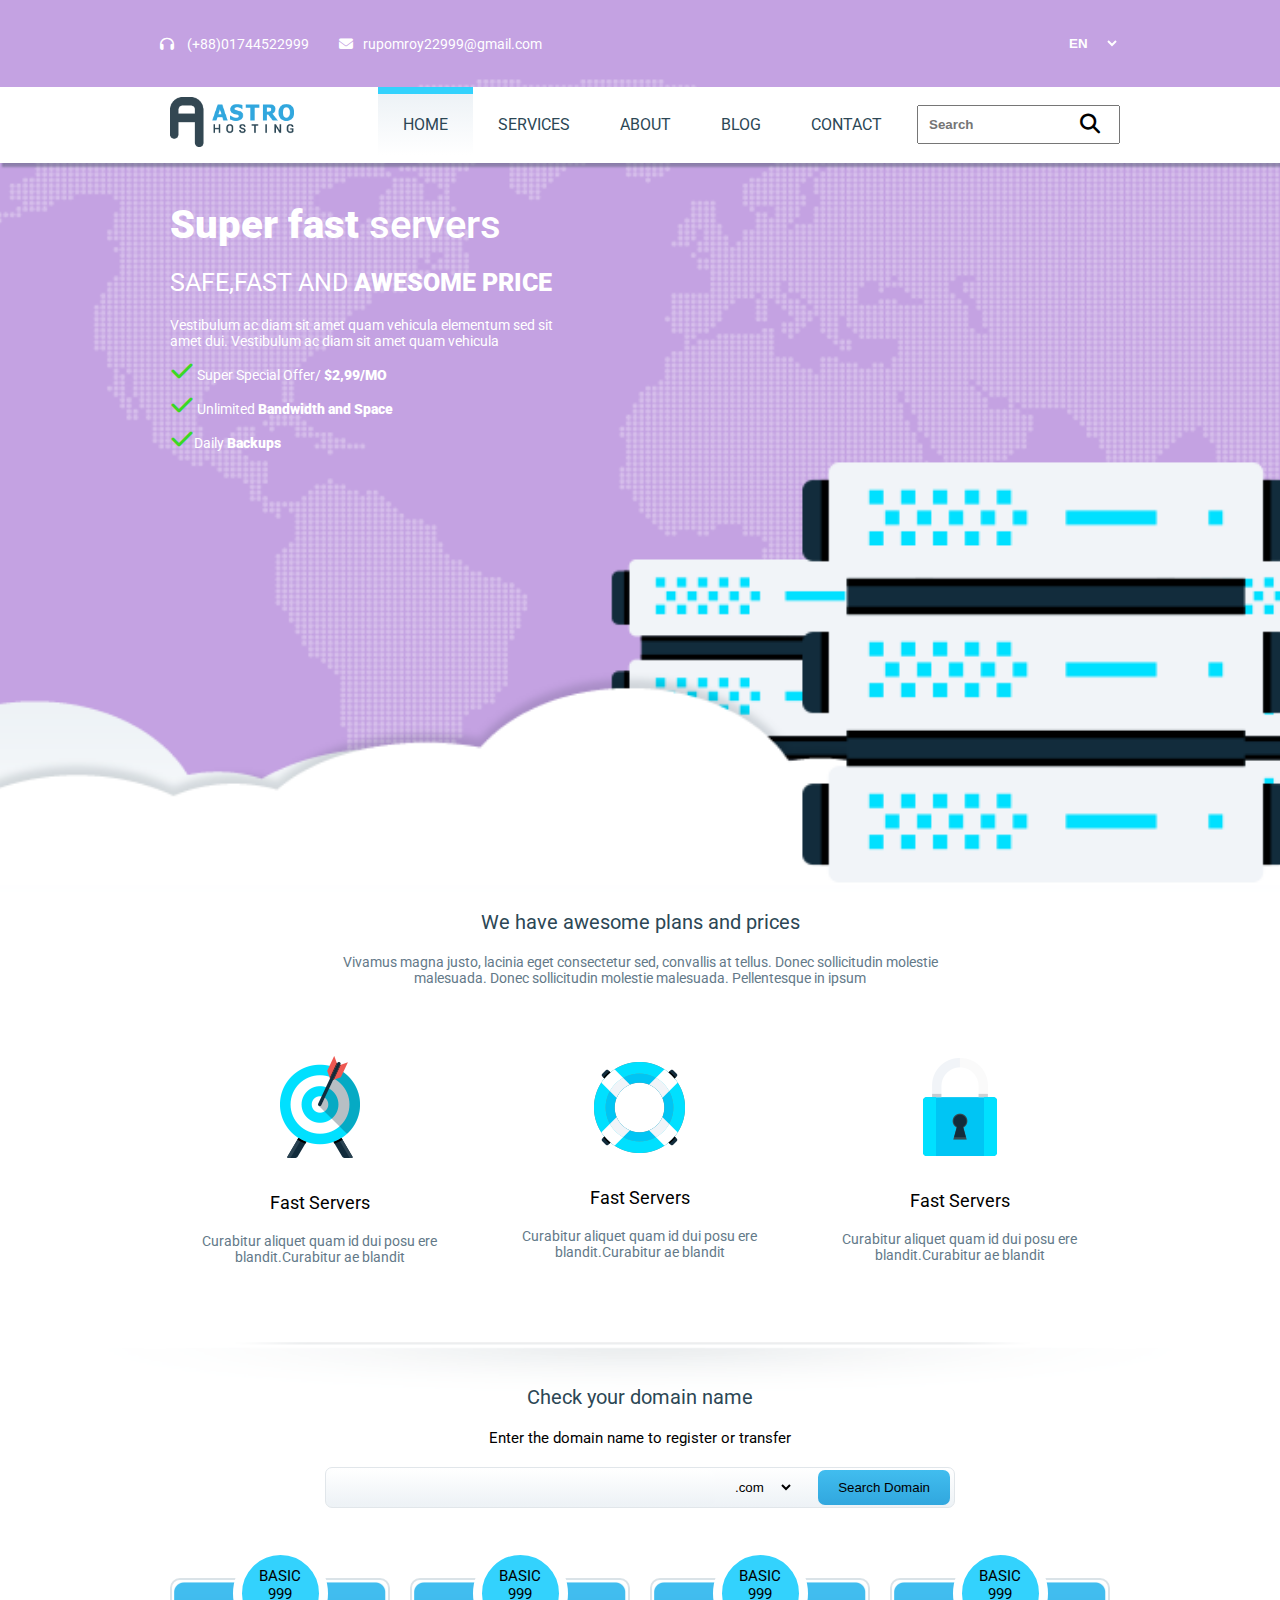
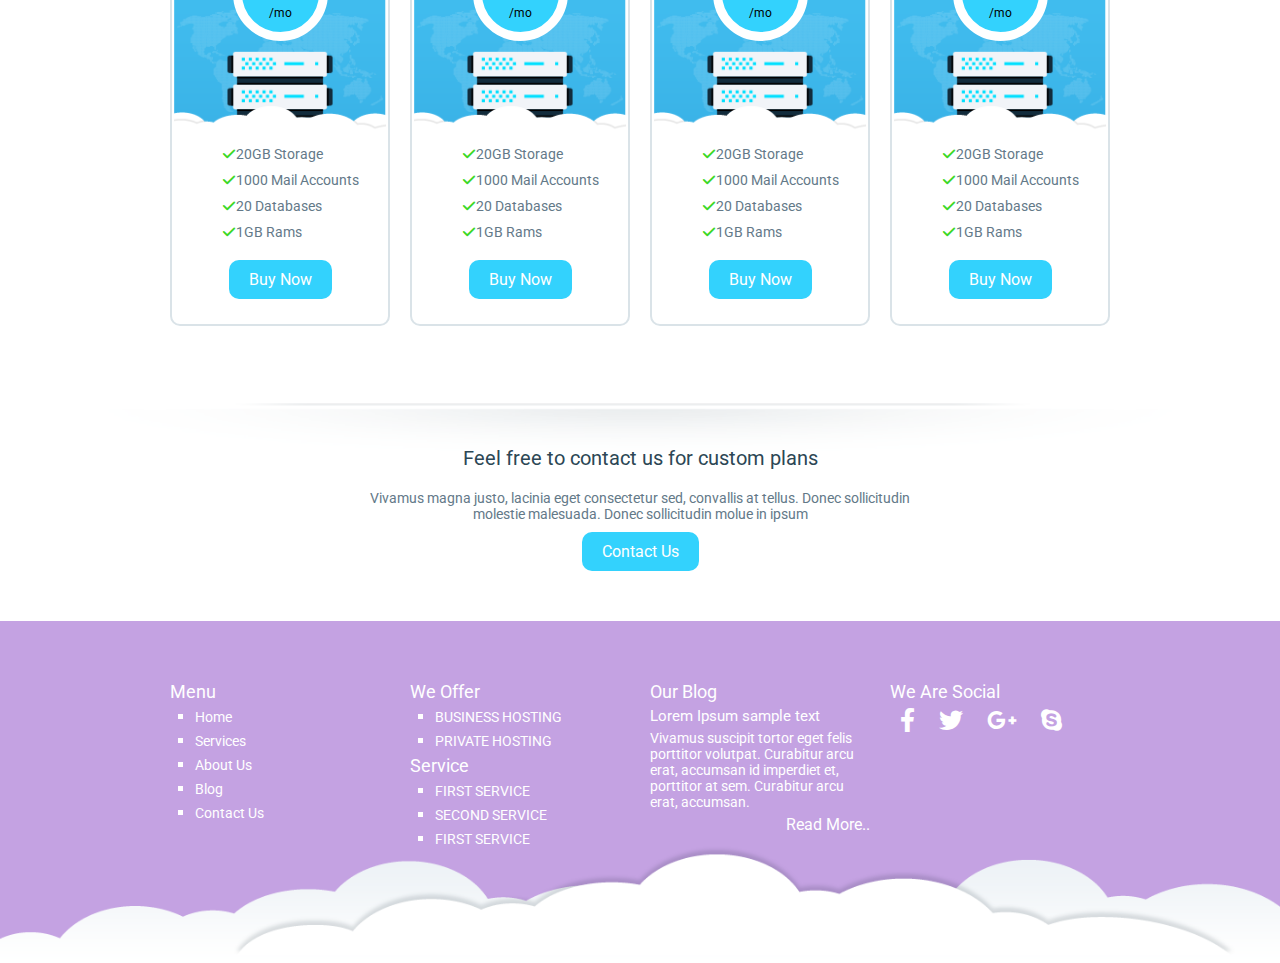
<file: index.html>
<!DOCTYPE html>
<html lang="en">
<head>
    <meta charset="UTF-8">
    <meta http-equiv="X-UA-Compatible" content="IE=edge">
    <meta name="viewport" content="width=device-width, initial-scale=1.0">
    <title>Astor</title>
    <link rel="shortcut icon" href="assets/img/favicon.png" type="image/x-icon">
    <link rel="stylesheet" href="assets/css/fontawesome.min.css">
    <link rel="stylesheet" href="assets/css/common.css">
    <link rel="stylesheet" href="assets/css/style.css">
    <link rel="stylesheet" href="assets/css/responsive.css">
</head>
<body>
    <!-- start header-area -->
    <header class="header-area">
        <div class="header-top">
            <div class="container">
                <div class="row space">
                    <div class="header-contact row">
                       <div class="phone">
                        <a href="tel:+880174452299"><i class="fa-solid fa-headphones"></i> (+88)01744522999</a>
                       </div> 
                       <div class="email">
                        <a href="mailto:rupomroy2299@gmail.com"><i class="fa-solid fa-envelope"></i>rupomroy22999@gmail.com</a>
                       </div>
                    </div>
                    <div class="header-contry-select">
                        <form action="#">
                            <select name="contry" id="contry">
                                <option value="EN">EN</option>
                                <option value="BN">BN</option>
                                <option value="US">US</option>
                            </select>
                        </form>
                    </div>
                </div>
            </div>
        </div>
        <div class="menu-area">
            <div class="container">
                <div class="row space">
                    <div class="logo">
                        <a href="#"><img src="assets/img/logo.png" alt="Logo"></a>
                    </div>
                    <nav class="menu">
                        <ul class="row">
                            <li class="active"><a href="index.html">Home</a></li>
                            <li><a href="services.html">Services</a></li>
                            <li><a href="about.html">About</a></li>
                            <li><a href="#">Blog</a></li>
                            <li><a href="contact.html">contact</a></li>
                        </ul>
                    </nav>
                    <div class="header-search">
                        <form action="#">
                            <input type="text" id="search" placeholder="Search " required>
                        </form>
                        <label for="search"><i class="fa-solid fa-magnifying-glass"></i></label>
                        
                    </div>
                </div>
                <div class="header-body">
                    <div class="row">
                        <div class="col-12">
                            <div class="header-heading">
                                <h1><span>Super fast</span>  servers</h1>
                                <h3>SAFE,FAST AND <span>AWESOME PRICE</span> </h3>
                                <p>Vestibulum ac diam sit amet quam vehicula elementum sed sit 
                                    amet dui. Vestibulum ac diam sit amet quam vehicula</p>

                                <div class="header-offer">
                                    <p><i class="fa-solid fa-check"></i> Super Special Offer/ <span>$2,99/MO</span> </p>
                                    <p><i class="fa-solid fa-check"></i> Unlimited <span>Bandwidth and Space</span> </p>
                                    <p><i class="fa-solid fa-check"></i>Daily <span>Backups</span> </p>
                                </div>
                            </div>
                        </div>
                    </div>
                </div>
            </div>
        </div>
    </header>
    <!-- end header-area -->
    <!-- start price-area -->
    <section class="price-area">
        <div class="container">
            <div class="row">
                <div class="col-12">
                    <div class="price-heading">
                       <h4>We have awesome plans and prices</h4>
                       <p>Vivamus magna justo, lacinia eget consectetur sed, convallis at tellus. Donec sollicitudin molestie malesuada. 
                        Donec sollicitudin molestie malesuada. Pellentesque in ipsum</p> 
                    </div>
                </div>
            </div>
            <div class="price-boxs-area">
                <div class="row ">
                    <div class="col-4">
                        <div class="price-box">
                            <img src="assets/img/price/1.png" alt="Price-box">
                            <h5>Fast Servers</h5>
                            <p>Curabitur aliquet quam id dui posu
                                ere blandit.Curabitur ae blandit</p>
                        </div>
                    </div>
                    <div class="col-4">
                        <div class="price-box">
                            <img src="assets/img/price/2.png" alt="Price-box">
                            <h5>Fast Servers</h5>
                            <p>Curabitur aliquet quam id dui posu
                                ere blandit.Curabitur ae blandit</p>
                        </div>
                    </div>
                    <div class="col-4">
                        <div class="price-box">
                            <img src="assets/img/price/3.png" alt="Price-box">
                            <h5>Fast Servers</h5>
                            <p>Curabitur aliquet quam id dui posu
                                ere blandit.Curabitur ae blandit</p>
                        </div>
                    </div>
                </div>
            </div>
        </div>
    </section>
    <section class="domain-area">
        <div class="container">
            <div class="col-12">
                <div class="domain-box">
                    <h4>Check your domain name</h4>
                    <h6>Enter the domain name to register or transfer</h6>
                    <div class="domain-input">
                        <form action="#" class="row space">
                            <input type="text" id="input-data" required>
                            <select name="domain" id="domain-company">
                                <option value=".com">.com</option>
                                <option value=".bd">.bd</option>
                                <option value=".net">.net</option>
                                <option value=".org">.org</option>
                                <option value=".gov">.gov</option>
                                <option value=".shop">.shop</option>
                            </select>
                            <button type="submit" class="search-domain-btn">Search Domain</button>
                        </form>
                    </div>
                </div>
            </div>
        </div>
    </section>
    <section class="domain-details-area">
        <div class="container">
            <div class="row">
                <div class="col-3">
                    <div class="details-box">
                        <img src="assets/img/details.png" alt="details img">
                        <p><i class="fa-solid fa-check"></i>20GB Storage </p>
                        <p><i class="fa-solid fa-check"></i>1000 Mail Accounts </p>
                        <p><i class="fa-solid fa-check"></i>20 Databases </p>
                        <p><i class="fa-solid fa-check"></i>1GB Rams </p>
                        <div class="details-box-btn">
                            <a href="#">Buy Now</a>
                        </div>

                        <div class="details-text">
                            <h6>BASIC 999 <span>/mo</span></h6>
                           </div>
                    </div>
                </div>
                <div class="col-3">
                    <div class="details-box">
                        <img src="assets/img/details.png" alt="details img">
                        <p><i class="fa-solid fa-check"></i>20GB Storage </p>
                        <p><i class="fa-solid fa-check"></i>1000 Mail Accounts </p>
                        <p><i class="fa-solid fa-check"></i>20 Databases </p>
                        <p><i class="fa-solid fa-check"></i>1GB Rams </p>
                        <div class="details-box-btn">
                            <a href="#">Buy Now</a>
                        </div>

                        <div class="details-text">
                            <h6>BASIC 999 <span>/mo</span></h6>
                           </div>
                    </div>
                </div>
                <div class="col-3">
                    <div class="details-box">
                        <img src="assets/img/details.png" alt="details img">
                        <p><i class="fa-solid fa-check"></i>20GB Storage </p>
                        <p><i class="fa-solid fa-check"></i>1000 Mail Accounts </p>
                        <p><i class="fa-solid fa-check"></i>20 Databases </p>
                        <p><i class="fa-solid fa-check"></i>1GB Rams </p>
                        <div class="details-box-btn">
                            <a href="#">Buy Now</a>
                        </div>

                        <div class="details-text">
                            <h6>BASIC 999 <span>/mo</span></h6>
                           </div>
                    </div>
                </div>
                <div class="col-3">
                    <div class="details-box">
                        <img src="assets/img/details.png" alt="details img">
                        <p><i class="fa-solid fa-check"></i>20GB Storage </p>
                        <p><i class="fa-solid fa-check"></i>1000 Mail Accounts </p>
                        <p><i class="fa-solid fa-check"></i>20 Databases </p>
                        <p><i class="fa-solid fa-check"></i>1GB Rams </p>
                        <div class="details-box-btn">
                            <a href="#">Buy Now</a>
                        </div>

                        <div class="details-text">
                            <h6>BASIC 999 <span>/mo</span></h6>
                           </div>
                    </div>
                </div>
            </div>
        </div>
    </section>
    <section class="contact-area">
        <div class="container">
            <div class="row">
                <div class="col-12">
                    <div class="contact-header">
                        <h4>Feel free to contact us for custom plans</h4>
                        <p>Vivamus magna justo, lacinia eget consectetur sed, convallis at tellus. Donec sollicitudin molestie malesuada. 
                            Donec sollicitudin molue in ipsum</p>
                            <div class="contact-btn">
                                <a href="contact.html ">Contact Us</a>
                            </div>
                    </div>
                </div>
            </div>
        </div>
    </section>
    <footer class="footer-area">
        <div class="container">
            <div class="footer-row">
                <div class="col-3">
                    <div class="footer-menu">
                        <h5>Menu</h5>
                        <ul>
                            <li><a href="#">Home</a></li>
                            <li><a href="#">Services</a></li>
                            <li><a href="#">About Us</a></li>
                            <li><a href="#">Blog</a></li>
                            <li><a href="#">Contact Us</a></li>
                        </ul>
                    </div>
                </div>
                <div class="col-3">
                    <div class="footer-menu">
                        <h5>We Offer</h5>
                        <ul>
                            <li><a href="#">BUSINESS HOSTING</a></li>
                            <li><a href="#">PRIVATE HOSTING</a></li>
                        </ul>
                        <h5>Service</h5>
                        <ul>
                            <li><a href="#">FIRST SERVICE</a></li>
                            <li><a href="#">SECOND SERVICE</a></li>
                            <li><a href="#">FIRST SERVICE</a></li>

                        </ul>
                    </div>
                </div>
                <div class="col-3">
                    <div class="footer-menu">
                        <h5>Our Blog</h5>
                        <h6>Lorem Ipsum sample text</h6>
                        <p>Vivamus suscipit tortor eget felis porttitor 
                            volutpat. Curabitur arcu erat, accumsan id 
                            imperdiet et, porttitor at sem. Curabitur arcu 
                            erat, accumsan.</p>
                            <a href="#">Read More..</a>
                    </div>
                </div>
                <div class="col-3">
                    <div class="footer-menu">
                        <h5>We Are Social</h5>
                        <div class="footer-icon">
                            <a href="#"><i class="fa-brands fa-facebook-f"></i></a>
                            <a href="#"><i class="fa-brands fa-twitter"></i></a>
                            <a href="#"><i class="fa-brands fa-google-plus-g"></i></a>
                            <a href="#"><i class="fa-brands fa-skype"></i></a>
                        </div>    
                        
                    </div>
                </div>
            </div>
        </div>
    </footer>
</body>
</html>
</file>
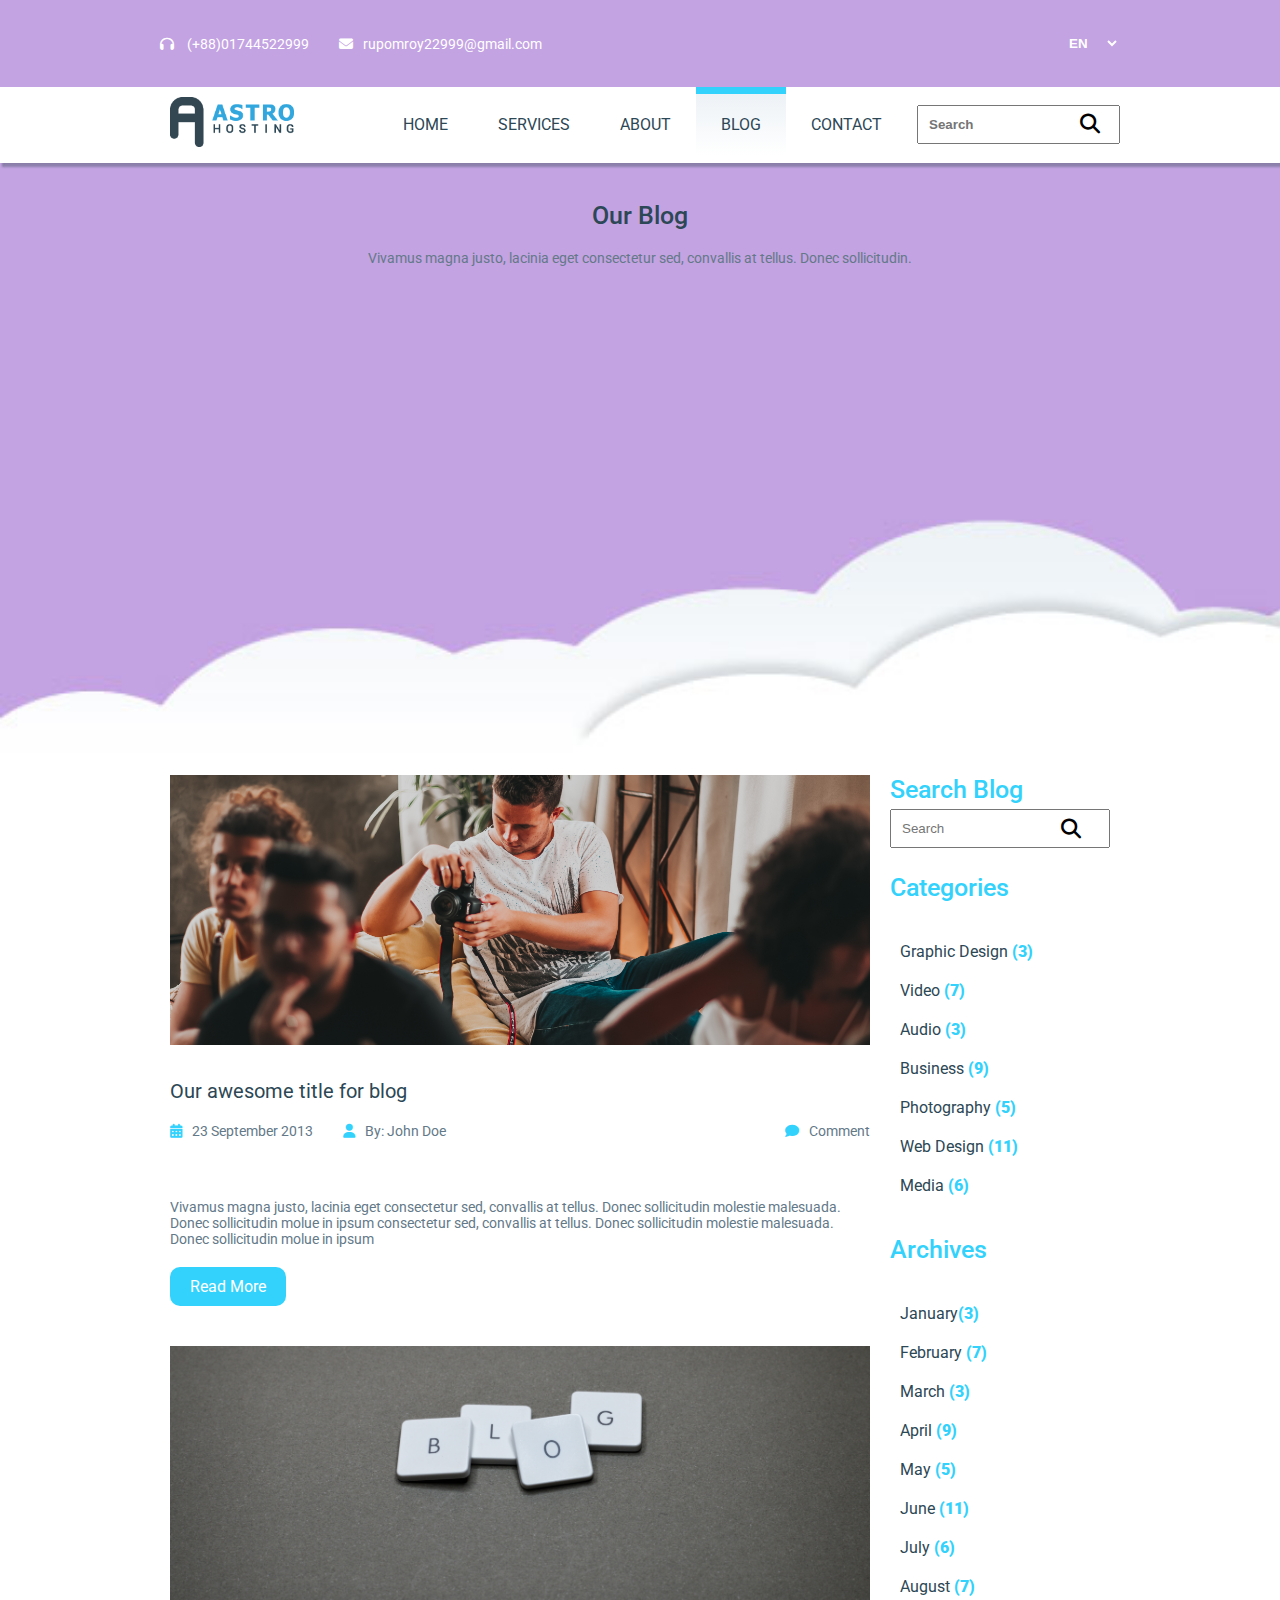
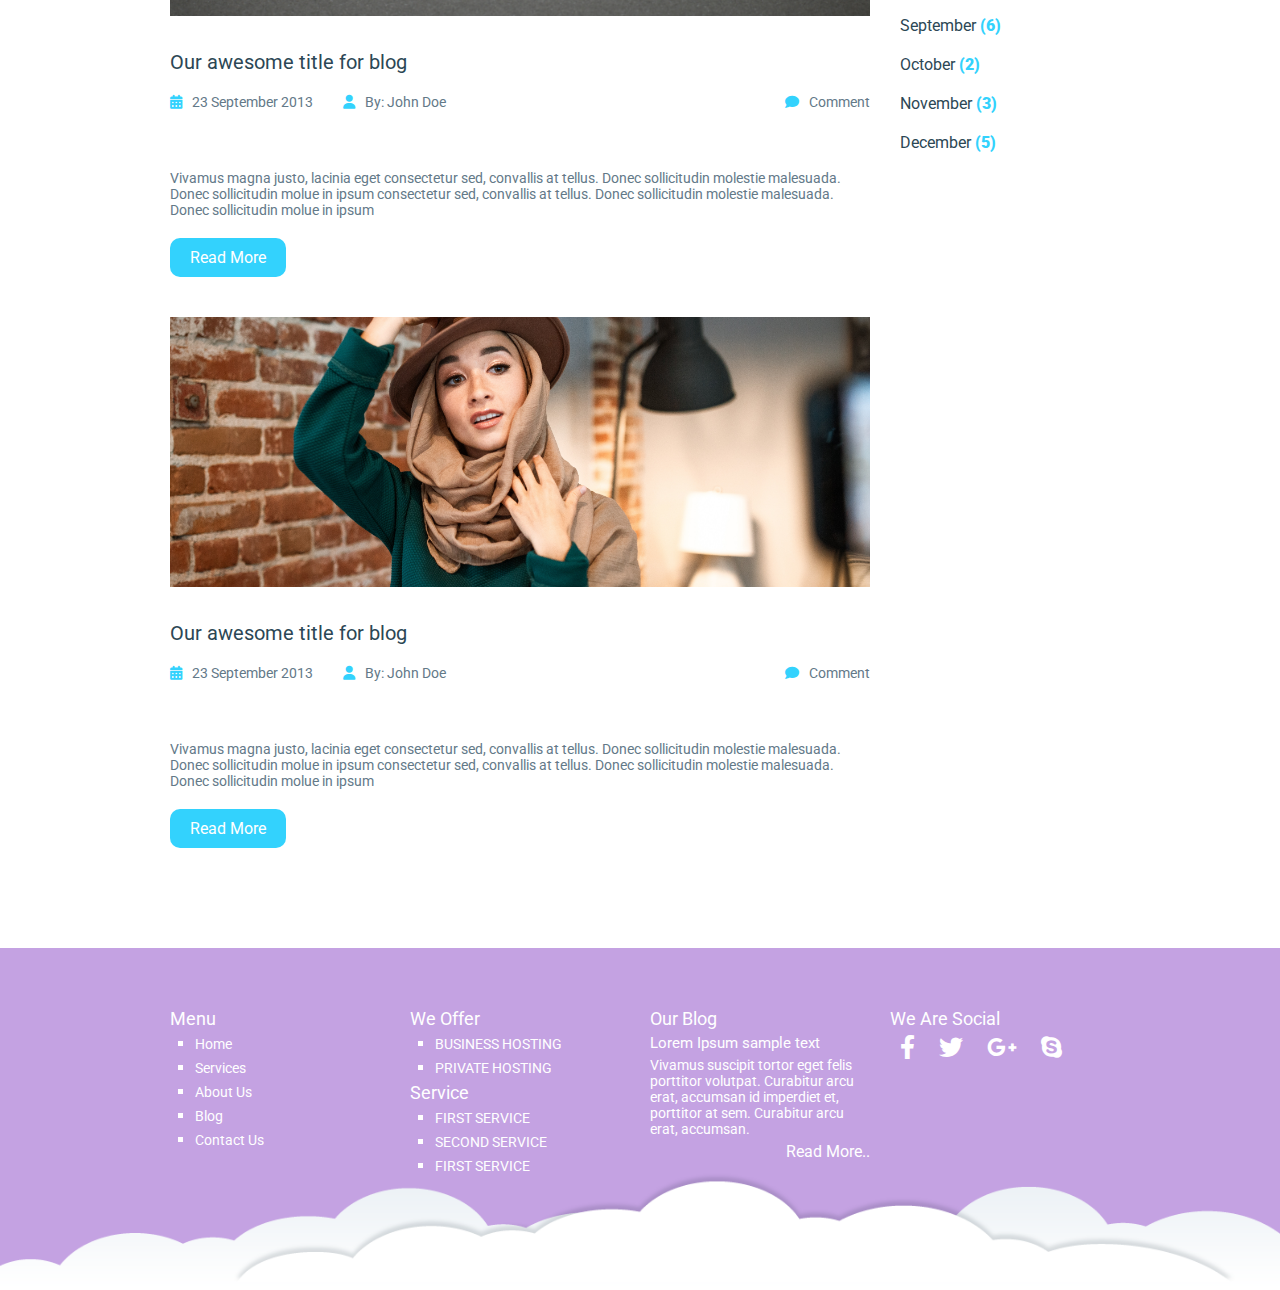
<file: blog.html>
<!DOCTYPE html>
<html lang="en">
<head>
    <meta charset="UTF-8">
    <meta http-equiv="X-UA-Compatible" content="IE=edge">
    <meta name="viewport" content="width=device-width, initial-scale=1.0">
    <title>Astor</title>
    <link rel="shortcut icon" href="assets/img/favicon.png" type="image/x-icon">
    <link rel="stylesheet" href="assets/css/fontawesome.min.css">
    <link rel="stylesheet" href="assets/css/common.css">
    <link rel="stylesheet" href="assets/css/style.css">
    <link rel="stylesheet" href="assets/css/about.css">
    <link rel="stylesheet" href="assets/css/blog.css">
    <link rel="stylesheet" href="assets/css/responsive.css">
</head>
<body>
    <!-- start header-area -->
    <header class="header-area">
        <div class="header-top">
            <div class="container">
                <div class="row space">
                    <div class="header-contact row">
                       <div class="phone">
                        <a href="tel:+880174452299"><i class="fa-solid fa-headphones"></i> (+88)01744522999</a>
                       </div> 
                       <div class="email">
                        <a href="mailto:rupomroy2299@gmail.com"><i class="fa-solid fa-envelope"></i>rupomroy22999@gmail.com</a>
                       </div>
                    </div>
                    <div class="header-contry-select">
                        <form action="#">
                            <select name="contry" id="contry">
                                <option value="EN">EN</option>
                                <option value="BN">BN</option>
                                <option value="US">US</option>
                            </select>
                        </form>
                    </div>
                </div>
            </div>
        </div>
        <div class="menu-area">
            <div class="container">
                <div class="row space">
                    <div class="logo">
                        <a href="#"><img src="assets/img/logo.png" alt="Logo"></a>
                    </div>
                    <nav class="menu">
                        <ul class="row">
                            <li ><a href="index.html">Home</a></li>
                            <li><a href="services.html">Services</a></li>
                            <li><a href="about.html">About</a></li>
                            <li class="active"><a href="blog.html">Blog</a></li>
                            <li><a href="contact.html">contact</a></li>
                        </ul>
                    </nav>
                    <div class="header-search">
                        <form action="#">
                            <input type="text" id="search" placeholder="Search " required>
                        </form>
                        <label for="search"><i class="fa-solid fa-magnifying-glass"></i></label>
                        
                    </div>
                </div>
                <div class="header-body">
                    <div class="row">
                        <div class="col-12">
                            <div class="header-heading">
                                <h1>Our Blog</h1>
                                <p>Vivamus magna justo, lacinia eget consectetur sed, convallis at tellus. Donec sollicitudin.</p>
                            </div>
                        </div>
                    </div>
                </div>
            </div>
        </div>
    </header>
    <!-- end header-area -->
    <!-- start price-area -->
    <div class="bolg-area">
        <div class="container">
            <div class="row">
                <div class="col-9">

                    <div class="blog-title-box">
                        <div class="title-img">
                            <img src="assets/img/blog/1.jpg" alt="blog">
                        </div>
                        <div class="blog-text-title ">
                            <h4>Our awesome title for blog</h4>
                            <div class="row space mb-3">
                                <div class="left-side">
                                    <div class="bloger-deatils row ">
                                        <div class="date">
                                           <p> <span><i class="fa-solid fa-calendar-days"></i></span>23 September 2013</p>
                                        </div>
                                        <div class="person">
                                           <p><span><i class="fa-solid fa-user"></i></span>By: John Doe</p> 
                                        </div>
                                    </div>
                                </div>
                                <div class="right-side">
                                    <p><span><i class="fa-solid fa-comment"></i></span>Comment</p>
                                </div>
                            </div>
                            <p>Vivamus magna justo, lacinia eget consectetur sed, convallis at tellus. Donec sollicitudin molestie malesuada. 
                                Donec sollicitudin molue in ipsum consectetur sed, convallis at tellus. Donec sollicitudin molestie malesuada. 
                                Donec sollicitudin molue in ipsum</p>
                            <div class="btn"><a href="#">Read More</a></div>
                        </div>
                    </div>
                    <div class="blog-title-box">
                        <div class="title-img">
                            <img src="assets/img/blog/2.jpg" alt="blog">
                        </div>
                        <div class="blog-text-title ">
                            <h4>Our awesome title for blog</h4>
                            <div class="row space mb-3">
                                <div class="left-side">
                                    <div class="bloger-deatils row ">
                                        <div class="date">
                                           <p> <span><i class="fa-solid fa-calendar-days"></i></span>23 September 2013</p>
                                        </div>
                                        <div class="person">
                                           <p><span><i class="fa-solid fa-user"></i></span>By: John Doe</p> 
                                        </div>
                                    </div>
                                </div>
                                <div class="right-side">
                                    <p><span><i class="fa-solid fa-comment"></i></span>Comment</p>
                                </div>
                            </div>
                            <p>Vivamus magna justo, lacinia eget consectetur sed, convallis at tellus. Donec sollicitudin molestie malesuada. 
                                Donec sollicitudin molue in ipsum consectetur sed, convallis at tellus. Donec sollicitudin molestie malesuada. 
                                Donec sollicitudin molue in ipsum</p>
                            <div class="btn"><a href="#">Read More</a></div>
                        </div>
                    </div>
                    <div class="blog-title-box">
                        <div class="title-img">
                            <img src="assets/img/blog/3.jpg" alt="blog">
                        </div>
                        <div class="blog-text-title ">
                            <h4>Our awesome title for blog</h4>
                            <div class="row space mb-3">
                                <div class="left-side">
                                    <div class="bloger-deatils row ">
                                        <div class="date">
                                           <p> <span><i class="fa-solid fa-calendar-days"></i></span>23 September 2013</p>
                                        </div>
                                        <div class="person">
                                           <p><span><i class="fa-solid fa-user"></i></span>By: John Doe</p> 
                                        </div>
                                    </div>
                                </div>
                                <div class="right-side">
                                    <p><span><i class="fa-solid fa-comment"></i></span>Comment</p>
                                </div>
                            </div>
                            <p>Vivamus magna justo, lacinia eget consectetur sed, convallis at tellus. Donec sollicitudin molestie malesuada. 
                                Donec sollicitudin molue in ipsum consectetur sed, convallis at tellus. Donec sollicitudin molestie malesuada. 
                                Donec sollicitudin molue in ipsum</p>
                            <div class="btn"><a href="#">Read More</a></div>
                        </div>
                    </div>
                </div>
                <div class="col-3">
                    <div class="search-header">
                        <h2>Search Blog</h2>
                        <form action="#">
                            <div class="search-box">
                            
                                 <input type="text" id="search1" placeholder="Search " required>
                             
                             <label for="search1"><i class="fa-solid fa-magnifying-glass"></i></label>
                            </div>
                           
                        </form>
                    </div>
                    <div class="categories-area">
                        
                        <h2>Categories</h2>
                        <ul>
                            <li><a href="#">Graphic Design <span>(3)</span></a></li>
                            <li><a href="#">Video <span>(7)</span></a></li>
                            <li><a href="#">Audio <span>(3)</span></a></li>
                            <li><a href="#">Business <span>(9)</span></a></li>
                            <li><a href="#">Photography <span>(5)</span></a></li>
                            <li><a href="#">Web Design <span>(11)</span></a></li>
                            <li><a href="#">Media <span>(6)</span></a></li>
                        </ul>
                    </div>
                    <div class="archives-area">
                        <h2>Archives</h2>
                        <ul>
                            <li><a href="#">January<span>(3)</span></a></li>
                            <li><a href="#">February <span>(7)</span></a></li>
                            <li><a href="#">March <span>(3)</span></a></li>
                            <li><a href="#">April <span>(9)</span></a></li>
                            <li><a href="#">May  <span>(5)</span></a></li>
                            <li><a href="#">June <span>(11)</span></a></li>
                            <li><a href="#">July <span>(6)</span></a></li>
                            <li><a href="#">August  <span>(7)</span></a></li>
                            <li><a href="#">September  <span>(6)</span></a></li>
                            <li><a href="#">October  <span>(2)</span></a></li>
                            <li><a href="#">November  <span>(3)</span></a></li>
                            <li><a href="#">December  <span>(5)</span></a></li>
                        </ul>
                    </div>
                </div>
            </div>
        </div>
    </div>
    <footer class="footer-area">
        <div class="container">
            <div class="footer-row">
                <div class="col-3">
                    <div class="footer-menu">
                        <h5>Menu</h5>
                        <ul>
                            <li><a href="#">Home</a></li>
                            <li><a href="#">Services</a></li>
                            <li><a href="#">About Us</a></li>
                            <li><a href="#">Blog</a></li>
                            <li><a href="#">Contact Us</a></li>
                        </ul>
                    </div>
                </div>
                <div class="col-3">
                    <div class="footer-menu">
                        <h5>We Offer</h5>
                        <ul>
                            <li><a href="#">BUSINESS HOSTING</a></li>
                            <li><a href="#">PRIVATE HOSTING</a></li>
                        </ul>
                        <h5>Service</h5>
                        <ul>
                            <li><a href="#">FIRST SERVICE</a></li>
                            <li><a href="#">SECOND SERVICE</a></li>
                            <li><a href="#">FIRST SERVICE</a></li>

                        </ul>
                    </div>
                </div>
                <div class="col-3">
                    <div class="footer-menu">
                        <h5>Our Blog</h5>
                        <h6>Lorem Ipsum sample text</h6>
                        <p>Vivamus suscipit tortor eget felis porttitor 
                            volutpat. Curabitur arcu erat, accumsan id 
                            imperdiet et, porttitor at sem. Curabitur arcu 
                            erat, accumsan.</p>
                            <a href="#">Read More..</a>
                    </div>
                </div>
                <div class="col-3">
                    <div class="footer-menu">
                        <h5>We Are Social</h5>
                        <div class="footer-icon">
                            <a href="#"><i class="fa-brands fa-facebook-f"></i></a>
                            <a href="#"><i class="fa-brands fa-twitter"></i></a>
                            <a href="#"><i class="fa-brands fa-google-plus-g"></i></a>
                            <a href="#"><i class="fa-brands fa-skype"></i></a>
                        </div>    
                        
                    </div>
                </div>
            </div>
        </div>
    </footer>
</body>
</html>
</file>
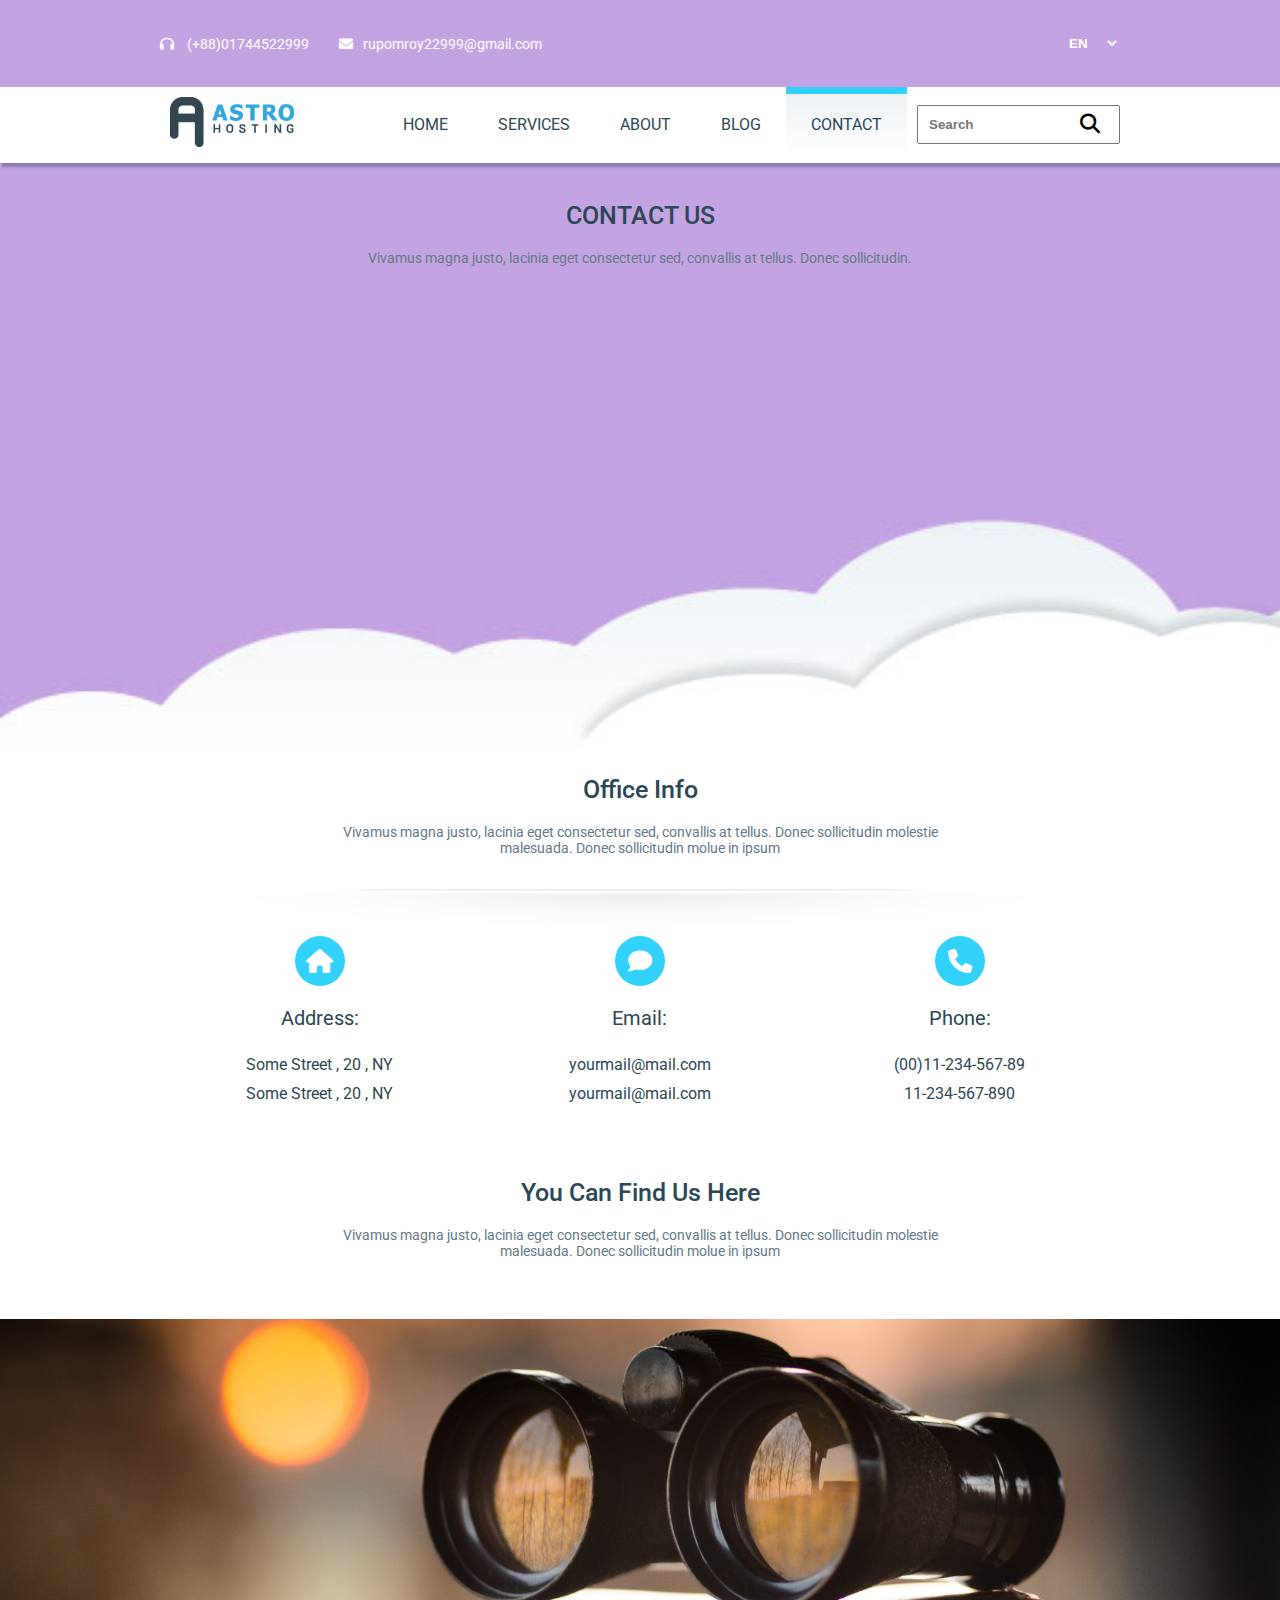
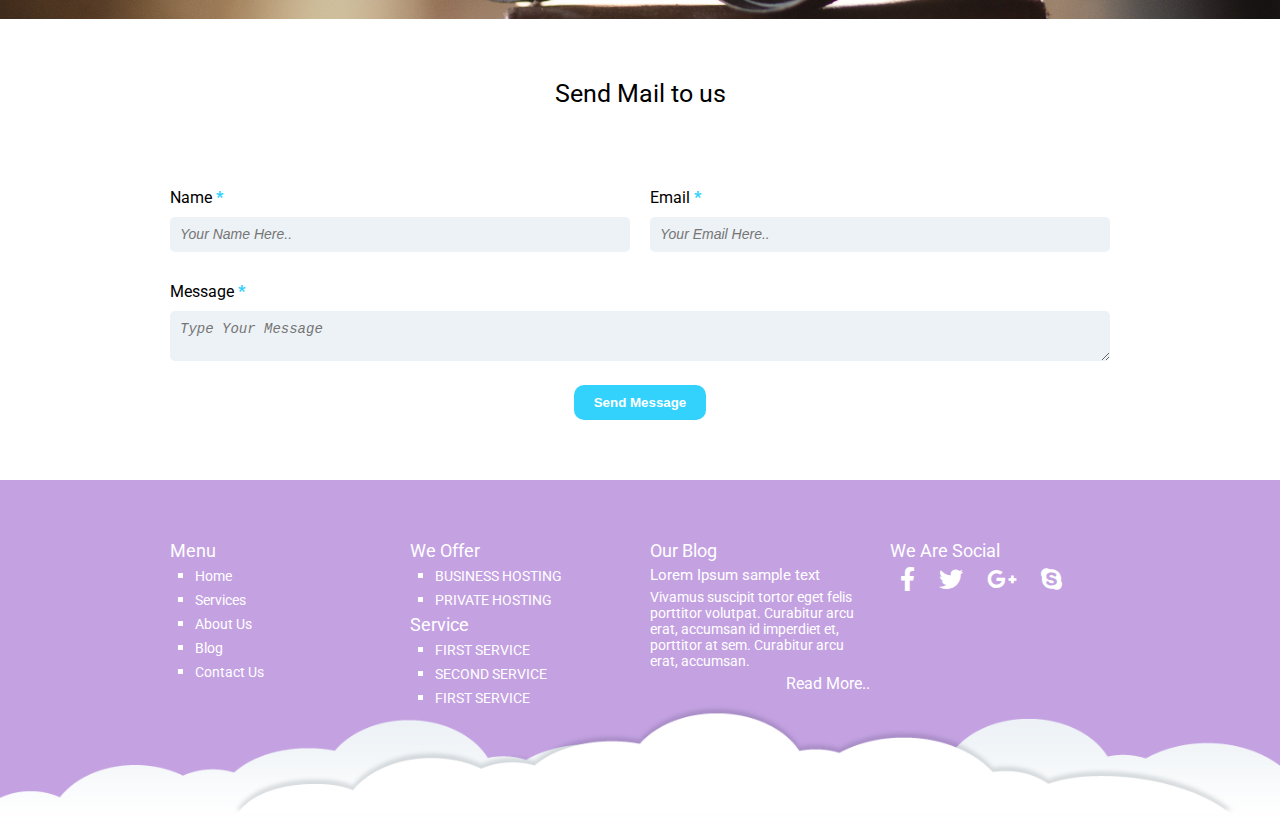
<file: contact.html>
<!DOCTYPE html>
<html lang="en">
<head>
    <meta charset="UTF-8">
    <meta http-equiv="X-UA-Compatible" content="IE=edge">
    <meta name="viewport" content="width=device-width, initial-scale=1.0">
    <title>Astor</title>
    <link rel="shortcut icon" href="assets/img/favicon.png" type="image/x-icon">
    <link rel="stylesheet" href="assets/css/fontawesome.min.css">
    <link rel="stylesheet" href="assets/css/common.css">
    <link rel="stylesheet" href="assets/css/style.css">
    <link rel="stylesheet" href="assets/css/about.css">
    <link rel="stylesheet" href="assets/css/contact.css">
    <link rel="stylesheet" href="assets/css/responsive.css">
</head>
<body>
    <!-- start header-area -->
    <header class="header-area">
        <div class="header-top">
            <div class="container">
                <div class="row space">
                    <div class="header-contact row">
                       <div class="phone">
                        <a href="tel:+880174452299"><i class="fa-solid fa-headphones"></i> (+88)01744522999</a>
                       </div> 
                       <div class="email">
                        <a href="mailto:rupomroy2299@gmail.com"><i class="fa-solid fa-envelope"></i>rupomroy22999@gmail.com</a>
                       </div>
                    </div>
                    <div class="header-contry-select">
                        <form action="#">
                            <select name="contry" id="contry">
                                <option value="EN">EN</option>
                                <option value="BN">BN</option>
                                <option value="US">US</option>
                            </select>
                        </form>
                    </div>
                </div>
            </div>
        </div>
        <div class="menu-area">
            <div class="container">
                <div class="row space">
                    <div class="logo">
                        <a href="#"><img src="assets/img/logo.png" alt="Logo"></a>
                    </div>
                    <nav class="menu">
                        <ul class="row">
                            <li ><a href="index.html">Home</a></li>
                            <li><a href="services.html">Services</a></li>
                            <li><a href="about.html">About</a></li>
                            <li><a href="blog.html">Blog</a></li>
                            <li class="active"><a href="contact.html">contact</a></li>
                        </ul>
                    </nav>
                    <div class="header-search">
                        <form action="#">
                            <input type="text" id="search" placeholder="Search " required>
                        </form>
                        <label for="search"><i class="fa-solid fa-magnifying-glass"></i></label>
                        
                    </div>
                </div>
                <div class="header-body">
                    <div class="row">
                        <div class="col-12">
                            <div class="header-heading">
                                <h1>CONTACT US</h1>
                                <p>Vivamus magna justo, lacinia eget consectetur sed, convallis at tellus. Donec sollicitudin.</p>
                            </div>
                        </div>
                    </div>
                </div>
            </div>
        </div>
    </header>
    <!-- end header-area -->
    <!-- start price-area -->
    <section class="office-info-area">
        <div class="container">
            <div class="row">
                <div class="col-12">
                    <div class="office-info-header">
                        <h2>Office Info</h2>
                        <p>Vivamus magna justo, lacinia eget consectetur sed, convallis at tellus. Donec sollicitudin molestie malesuada. 
                            Donec sollicitudin molue in ipsum</p>
                    </div>
                </div>
            </div>
            <div class="office-body">
                <div class="row">
                    <div class="col-4">
                        <div class="office-box">
                            <div class="office-icon">
                                <i class="fa-solid fa-house"></i>
                            </div>
                            <div class="office-deatils">
                                <h4>Address:</h4>
                                <ul>
                                    <li><a href="# ">Some Street , 20 , NY</a></li>
                                    <li><a href="# ">Some Street , 20 , NY</a></li>
                                </ul>
                            </div>
                        </div>
                    </div>
                    <div class="col-4">
                        
                        <div class="office-box">
                            <div class="office-icon">
                                <i class="fa-solid fa-comment"></i>
                            </div>
                            <div class="office-deatils">
                                <h4>Email:</h4>
                                <ul>
                                    <li><a href="# ">yourmail@mail.com</a></li>
                                    <li><a href="# ">yourmail@mail.com</a></li>
                                </ul>
                            </div>
                        </div>
                    </div>
                    <div class="col-4">
                        <div class="office-box">
                            <div class="office-icon">
                                <i class="fa-solid fa-phone"></i>
                            </div>
                            <div class="office-deatils">
                                <h4>Phone:</h4>
                                <ul>
                                    <li><a href="# ">(00)11-234-567-89</a></li>
                                    <li><a href="# ">11-234-567-890</a></li>
                                </ul>
                            </div>
                        </div>
                    </div>
                </div>
            </div>
        </div>
    </section>
    <section class="find-area">
        <div class="container">
            <div class="row">
                <div class="col-12">
                    <div class="find-header">
                        <h2>You Can Find Us Here</h2>
                        <p>Vivamus magna justo, lacinia eget consectetur sed, convallis at tellus. Donec sollicitudin molestie malesuada. 
                            Donec sollicitudin molue in ipsum</p>
                    </div>
                </div>
            </div>
        </div>
        <div class="find-img">
        </div>
    </section>
    <section class="mail-area">
        <div class="container">
            <div class="row">
                <div class="col-12">
                    <div class="mail-header">
                        <h3>Send Mail to us</h3>
                    </div>
                </div>
            </div>
            <div class="mail-body">
                <form action="#">
                    <div class="mail-data row ">
                        <div class="name col-6">
                            <label for="name">Name <span>*</span></label>
                            <input type="text" id="name" placeholder="Your Name Here.." required>
                        </div>
                        <div class="email col-6">
                            <label for="email">Email <span>*</span></label>
                            <input type="email" id="email" placeholder="Your Email Here.." required>
                        </div>
                        <div class="Message col-12">
                            <label for="message">Message <span>*</span></label>
                            <textarea name="Message" id="message" placeholder="Type Your Message" required></textarea>
                        </div>
                        <div class="col-12">
                            <button type="submit" class="btn2" value="Send Message">Send Message</button>
                        </div>
                    </div>
                </form>
            </div>
        </div>
    </section>
    <footer class="footer-area">
        <div class="container">
            <div class="footer-row">
                <div class="col-3">
                    <div class="footer-menu">
                        <h5>Menu</h5>
                        <ul>
                            <li><a href="#">Home</a></li>
                            <li><a href="#">Services</a></li>
                            <li><a href="#">About Us</a></li>
                            <li><a href="#">Blog</a></li>
                            <li><a href="#">Contact Us</a></li>
                        </ul>
                    </div>
                </div>
                <div class="col-3">
                    <div class="footer-menu">
                        <h5>We Offer</h5>
                        <ul>
                            <li><a href="#">BUSINESS HOSTING</a></li>
                            <li><a href="#">PRIVATE HOSTING</a></li>
                        </ul>
                        <h5>Service</h5>
                        <ul>
                            <li><a href="#">FIRST SERVICE</a></li>
                            <li><a href="#">SECOND SERVICE</a></li>
                            <li><a href="#">FIRST SERVICE</a></li>

                        </ul>
                    </div>
                </div>
                <div class="col-3">
                    <div class="footer-menu">
                        <h5>Our Blog</h5>
                        <h6>Lorem Ipsum sample text</h6>
                        <p>Vivamus suscipit tortor eget felis porttitor 
                            volutpat. Curabitur arcu erat, accumsan id 
                            imperdiet et, porttitor at sem. Curabitur arcu 
                            erat, accumsan.</p>
                            <a href="#">Read More..</a>
                    </div>
                </div>
                <div class="col-3">
                    <div class="footer-menu">
                        <h5>We Are Social</h5>
                        <div class="footer-icon">
                            <a href="#"><i class="fa-brands fa-facebook-f"></i></a>
                            <a href="#"><i class="fa-brands fa-twitter"></i></a>
                            <a href="#"><i class="fa-brands fa-google-plus-g"></i></a>
                            <a href="#"><i class="fa-brands fa-skype"></i></a>
                        </div>    
                        
                    </div>
                </div>
            </div>
        </div>
    </footer>
</body>
</html>
</file>
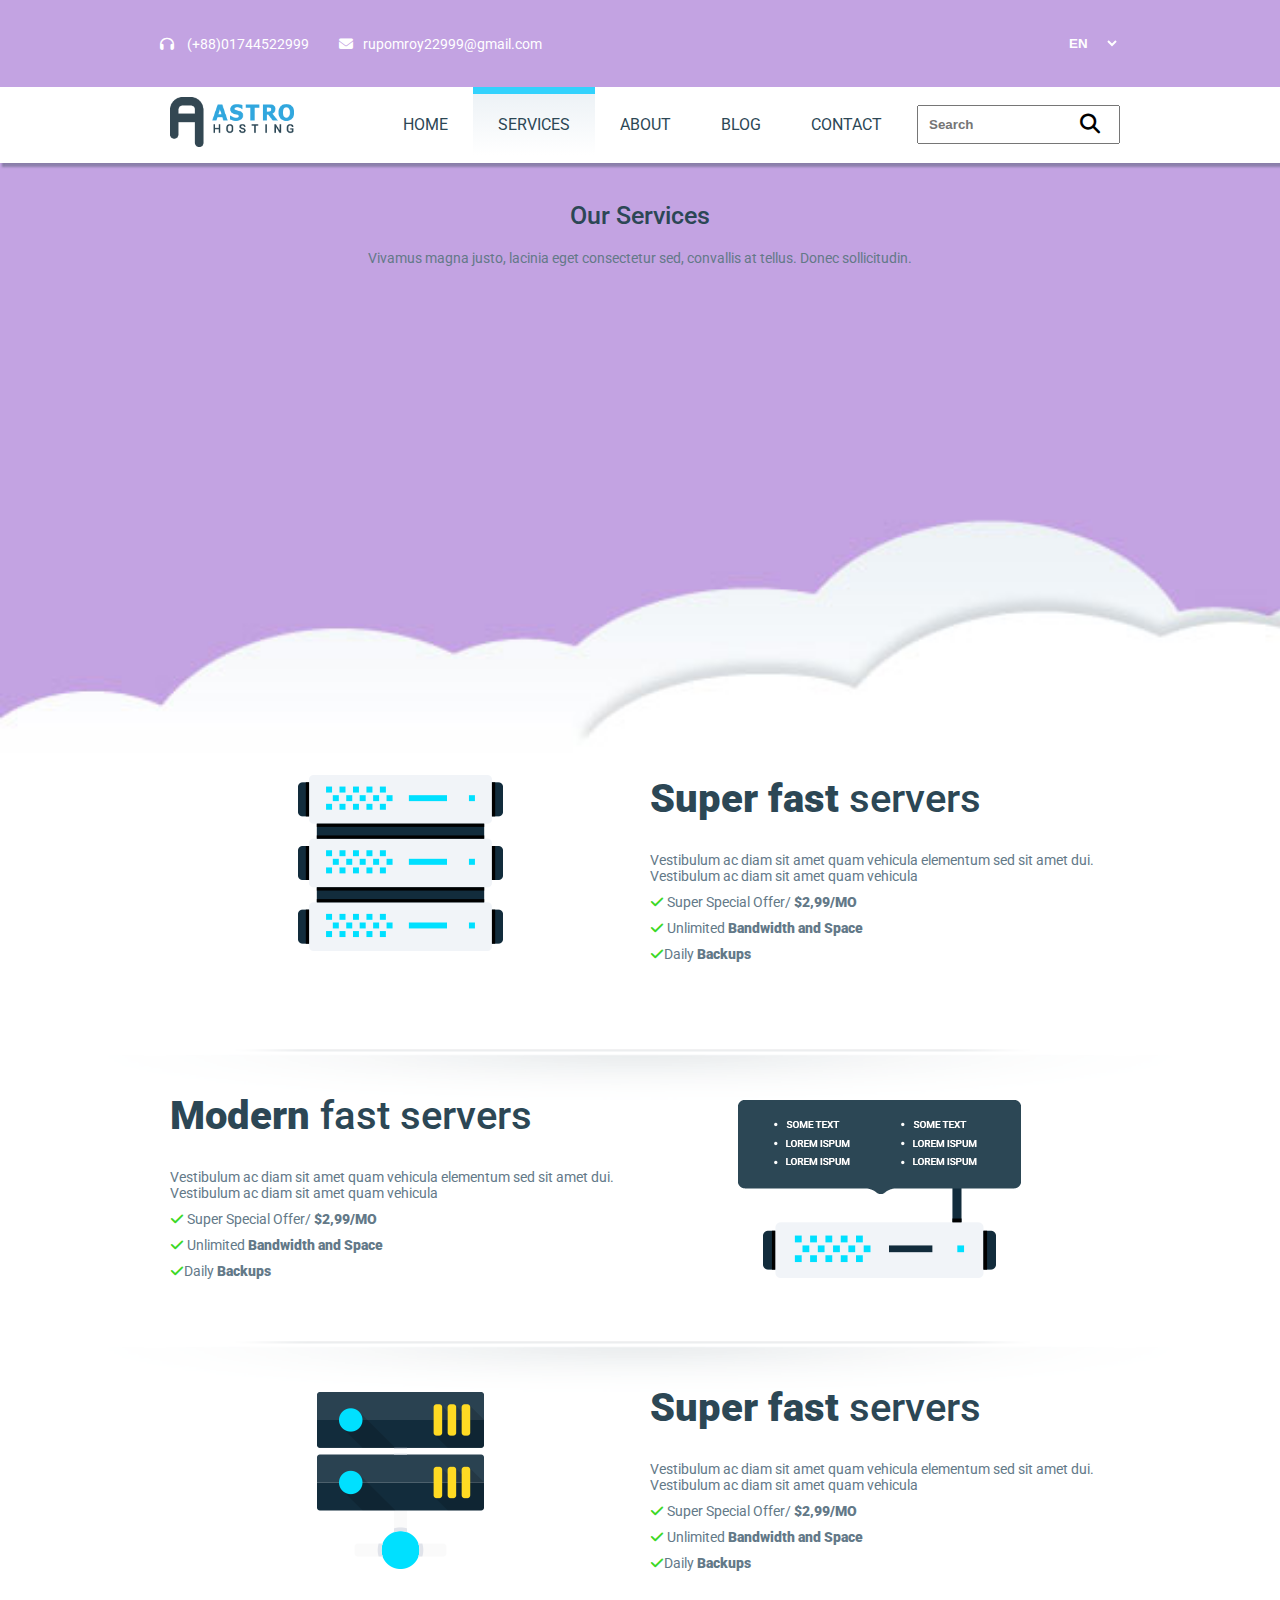
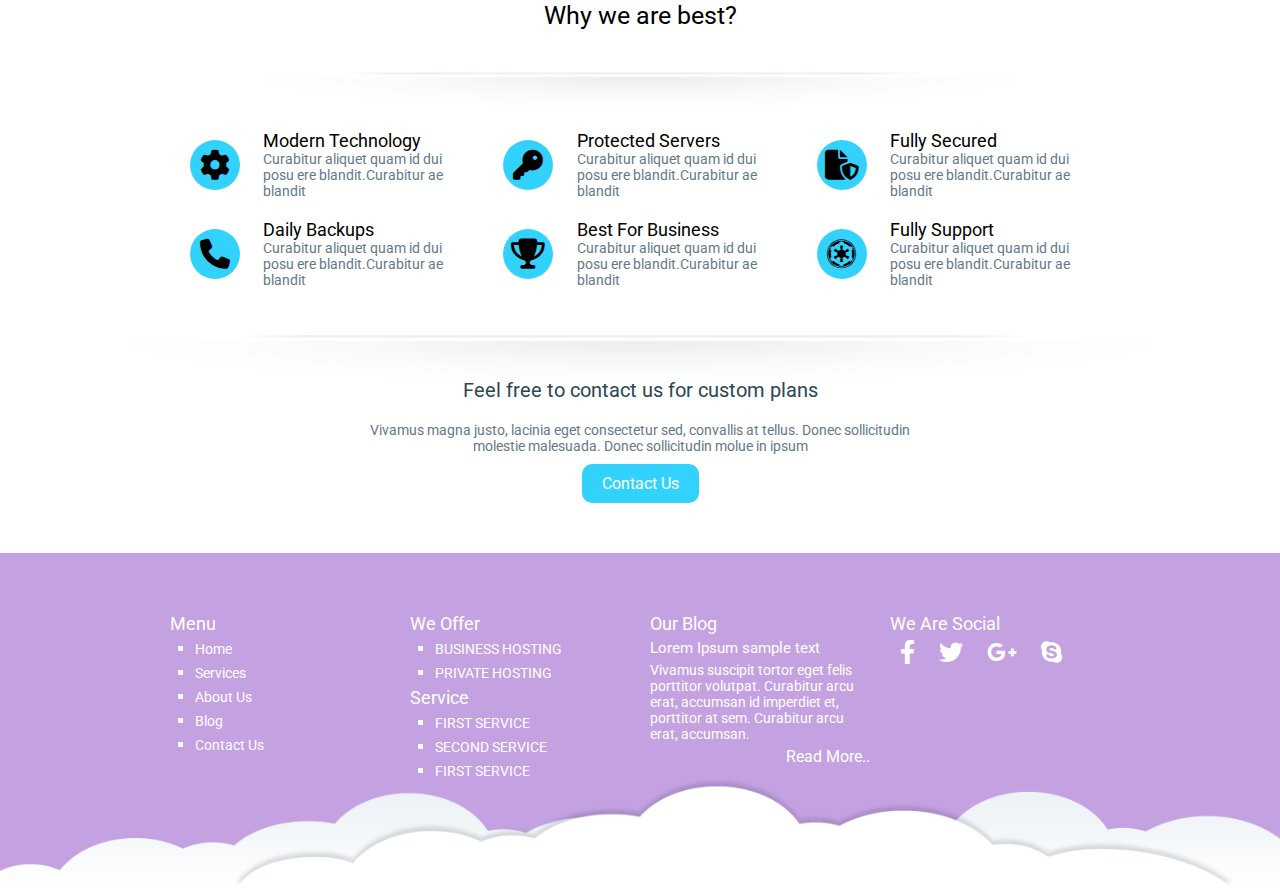
<file: services.html>
<!DOCTYPE html>
<html lang="en">
<head>
    <meta charset="UTF-8">
    <meta http-equiv="X-UA-Compatible" content="IE=edge">
    <meta name="viewport" content="width=device-width, initial-scale=1.0">
    <title>Astor</title>
    <link rel="shortcut icon" href="assets/img/favicon.png" type="image/x-icon">
    <link rel="stylesheet" href="assets/css/fontawesome.min.css">
    <link rel="stylesheet" href="assets/css/common.css">
    <link rel="stylesheet" href="assets/css/style.css">
    <link rel="stylesheet" href="assets/css/about.css">
    <link rel="stylesheet" href="assets/css/services.css">
    <link rel="stylesheet" href="assets/css/responsive.css">
</head>
<body>
    <!-- start header-area -->
    <header class="header-area">
        <div class="header-top">
            <div class="container">
                <div class="row space">
                    <div class="header-contact row">
                       <div class="phone">
                        <a href="tel:+880174452299"><i class="fa-solid fa-headphones"></i> (+88)01744522999</a>
                       </div> 
                       <div class="email">
                        <a href="mailto:rupomroy2299@gmail.com"><i class="fa-solid fa-envelope"></i>rupomroy22999@gmail.com</a>
                       </div>
                    </div>
                    <div class="header-contry-select">
                        <form action="#">
                            <select name="contry" id="contry">
                                <option value="EN">EN</option>
                                <option value="BN">BN</option>
                                <option value="US">US</option>
                            </select>
                        </form>
                    </div>
                </div>
            </div>
        </div>
        <div class="menu-area">
            <div class="container">
                <div class="row space">
                    <div class="logo">
                        <a href="#"><img src="assets/img/logo.png" alt="Logo"></a>
                    </div>
                    <nav class="menu">
                        <ul class="row">
                            <li ><a href="index.html">Home</a></li>
                            <li class="active"><a href="services.html">Services</a></li>
                            <li><a href="about.html">About</a></li>
                            <li><a href="blog.html">Blog</a></li>
                            <li><a href="contact.html">contact</a></li>
                        </ul>
                    </nav>
                    <div class="header-search">
                        <form action="#">
                            <input type="text" id="search" placeholder="Search " required>
                        </form>
                        <label for="search"><i class="fa-solid fa-magnifying-glass"></i></label>
                        
                    </div>
                </div>
                <div class="header-body">
                    <div class="row">
                        <div class="col-12">
                            <div class="header-heading">
                                <h1>Our Services</h1>
                                <p>Vivamus magna justo, lacinia eget consectetur sed, convallis at tellus. Donec sollicitudin.</p>
                            </div>
                        </div>
                    </div>
                </div>
            </div>
        </div>
    </header>
    <!-- end header-area -->
    <!-- start price-area -->
    <section class="servers-area">
        <div class="container">
            <div class="row">
                <div class="col-6">
                    <div class="servers-img">
                      <img src="assets/img/servers.png" alt="servers.">
                    </div>
                </div>
                <div class="col-6">
                    <div class="servers-text">
                        <h2><span>Super fast </span>servers</h2>
                        <p>Vestibulum ac diam sit amet quam vehicula elementum sed sit 
                            amet dui. Vestibulum ac diam sit amet quam vehicula</p>

                            <div class="header-offer">
                                <p><i class="fa-solid fa-check"></i> Super Special Offer/ <span>$2,99/MO</span> </p>
                                <p><i class="fa-solid fa-check"></i> Unlimited <span>Bandwidth and Space</span> </p>
                                <p><i class="fa-solid fa-check"></i>Daily <span>Backups</span> </p>
                            </div>
                    </div>
                </div>
            </div>
        </div>
    </section>
    <section class="modern-area">
        <div class="container">
            <div class="row">
                <div class="col-6">
                    <div class="servers-text">
                        <h2><span>Modern </span>fast servers</h2>
                        <p>Vestibulum ac diam sit amet quam vehicula elementum sed sit 
                            amet dui. Vestibulum ac diam sit amet quam vehicula</p>

                            <div class="header-offer">
                                <p><i class="fa-solid fa-check"></i> Super Special Offer/ <span>$2,99/MO</span> </p>
                                <p><i class="fa-solid fa-check"></i> Unlimited <span>Bandwidth and Space</span> </p>
                                <p><i class="fa-solid fa-check"></i>Daily <span>Backups</span> </p>
                            </div>
                    </div>
                </div>
                <div class="col-6">
                    <div class="servers-img">
                      <img src="assets/img/services/modern.png" alt="modern">
                    </div>
                </div>
            </div>
        </div>
    </section>
    <section class="safe-area">
        <div class="container">
            <div class="row">
                <div class="col-6">
                    <div class="servers-img">
                      <img src="assets/img/services/safe.png" alt="safe">
                    </div>
                </div>
                <div class="col-6">
                    <div class="servers-text">
                        <h2><span>Super fast </span>servers</h2>
                        <p>Vestibulum ac diam sit amet quam vehicula elementum sed sit 
                            amet dui. Vestibulum ac diam sit amet quam vehicula</p>

                            <div class="header-offer">
                                <p><i class="fa-solid fa-check"></i> Super Special Offer/ <span>$2,99/MO</span> </p>
                                <p><i class="fa-solid fa-check"></i> Unlimited <span>Bandwidth and Space</span> </p>
                                <p><i class="fa-solid fa-check"></i>Daily <span>Backups</span> </p>
                            </div>
                    </div>
                </div>
            </div>
        </div>
    </section>
    <section class="do-area">
        <div class="container">
            <div class="col-12">
                <div class="do-box">
                    <h3>Why we are best?</h3>
                </div>
                <div class="do-box-body">
                    <div class="row">
                        <div class="col-4">
                            <div class="row">
                                <div class="col-3">
                                    <div class="do-icon"><i class="fa-solid fa-gear"></i></div>
                                </div>
                                <div class="col-9">
                                    <h5>Modern Technology</h5>
                                    <p>Curabitur aliquet quam id dui posu
                                        ere blandit.Curabitur ae blandit</p>
                                </div>
                            </div>
                            <div class="row">
                                <div class="col-3">
                                    <div class="do-icon"><i class="fa-solid fa-phone"></i></div>
                                </div>
                                <div class="col-9">
                                    <h5>Daily Backups</h5>
                                    <p>Curabitur aliquet quam id dui posu
                                        ere blandit.Curabitur ae blandit</p>
                                </div>
                            </div>
                            
                        </div>
                        <div class="col-4">
                            <div class="row">
                                <div class="col-3">
                                    <div class="do-icon"><i class="fa-solid fa-key"></i></div>
                                </div>
                                <div class="col-9">
                                    <h5>Protected Servers</h5>
                                    <p>Curabitur aliquet quam id dui posu
                                        ere blandit.Curabitur ae blandit</p>
                                </div>
                            </div>
                            <div class="row">
                                <div class="col-3">
                                    <div class="do-icon"><i class="fa-solid fa-trophy"></i></div>
                                </div>
                                <div class="col-9">
                                    <h5>Best For Business</h5>
                                    <p>Curabitur aliquet quam id dui posu
                                        ere blandit.Curabitur ae blandit</p>
                                </div>
                            </div>
                        </div>
                        <div class="col-4">
                            <div class="row">
                                <div class="col-3">
                                    <div class="do-icon"><i class="fa-solid fa-file-shield"></i></div>
                                </div>
                                <div class="col-9">
                                    <h5>Fully Secured</h5>
                                    <p>Curabitur aliquet quam id dui posu
                                        ere blandit.Curabitur ae blandit</p>
                                </div>
                            </div>
                            <div class="row">
                                <div class="col-3">
                                    <div class="do-icon"><i class="fa-brands fa-empire"></i></div>
                                </div>
                                <div class="col-9">
                                    <h5>Fully Support</h5>
                                    <p>Curabitur aliquet quam id dui posu
                                        ere blandit.Curabitur ae blandit</p>
                                </div>
                            </div>
                        </div>
                    </div>
                </div>
            </div>
        </div>
    </section>
    <section class="contact-area">
        <div class="container">
            <div class="row">
                <div class="col-12">
                    <div class="contact-header">
                        <h4>Feel free to contact us for custom plans</h4>
                        <p>Vivamus magna justo, lacinia eget consectetur sed, convallis at tellus. Donec sollicitudin molestie malesuada. 
                            Donec sollicitudin molue in ipsum</p>
                            <div class="contact-btn">
                                <a href="contact.html">Contact Us</a>
                            </div>
                    </div>
                </div>
            </div>
        </div>
    </section>
    <footer class="footer-area">
        <div class="container">
            <div class="footer-row">
                <div class="col-3">
                    <div class="footer-menu">
                        <h5>Menu</h5>
                        <ul>
                            <li><a href="#">Home</a></li>
                            <li><a href="#">Services</a></li>
                            <li><a href="#">About Us</a></li>
                            <li><a href="#">Blog</a></li>
                            <li><a href="#">Contact Us</a></li>
                        </ul>
                    </div>
                </div>
                <div class="col-3">
                    <div class="footer-menu">
                        <h5>We Offer</h5>
                        <ul>
                            <li><a href="#">BUSINESS HOSTING</a></li>
                            <li><a href="#">PRIVATE HOSTING</a></li>
                        </ul>
                        <h5>Service</h5>
                        <ul>
                            <li><a href="#">FIRST SERVICE</a></li>
                            <li><a href="#">SECOND SERVICE</a></li>
                            <li><a href="#">FIRST SERVICE</a></li>

                        </ul>
                    </div>
                </div>
                <div class="col-3">
                    <div class="footer-menu">
                        <h5>Our Blog</h5>
                        <h6>Lorem Ipsum sample text</h6>
                        <p>Vivamus suscipit tortor eget felis porttitor 
                            volutpat. Curabitur arcu erat, accumsan id 
                            imperdiet et, porttitor at sem. Curabitur arcu 
                            erat, accumsan.</p>
                            <a href="#">Read More..</a>
                    </div>
                </div>
                <div class="col-3">
                    <div class="footer-menu">
                        <h5>We Are Social</h5>
                        <div class="footer-icon">
                            <a href="#"><i class="fa-brands fa-facebook-f"></i></a>
                            <a href="#"><i class="fa-brands fa-twitter"></i></a>
                            <a href="#"><i class="fa-brands fa-google-plus-g"></i></a>
                            <a href="#"><i class="fa-brands fa-skype"></i></a>
                        </div>    
                        
                    </div>
                </div>
            </div>
        </div>
    </footer>
</body>
</html>
</file>
<file: assets/css/common.css>
/* 
Templet Name:smak
Templet Url:webdesginerrup.com
Author: Rupom Roy
Authoe Url: webdesginerrup.rupom.com
Tag: Semple Agency Templet
*/
/* 
 Header area
 
  */
/*******Rupom*********/
/* common css */
/*******Rupom*********/


@import url('https://fonts.googleapis.com/css2?family=Roboto:wght@300;400;500;700;900&display=swap');
* {
  box-sizing: border-box;
  margin: 0;
  padding: 0;
}
html {
  font-size: 62.5%;
}
body{
  font-family: 'Roboto', sans-serif;
  font-size: 16px;
  font-size: 1.6rem;
  font-weight: 400;
}
a {
  text-decoration: none;
  color: var(--color);
}
ul {
  list-style: none;
  margin: 0;
  padding: 0;
}
h1,h2,h3,h4,h5,h6{
  margin: 0;
}
h1{
  font-size: 40px;
  font-size: 4rem;
  font-weight: 500;
  color: var(--color);
}
h2{
  font-size: 25px;
  font-size: 2.5rem;
  font-weight: 500;
  color: var(--color-2);
}
h3{
  font-size: 25px;
  font-size: 2.5rem;
  font-weight: 400;
}
h4{
  font-size: 20px;
  font-size: 2rem;
  font-weight: 400;
  color: var(--color-2);
}
h5{
  font-size: 18px;
  font-size: 1.8rem;
  font-weight: 400;
}
h6{
  font-size: 15px;
  font-size: 1.5rem;
  font-weight: 400;
  color: var(--color-h6);
}
p{
  color:var(--color-p);
  font-size: 14px;
  font-size: 1.4rem;
}
span{
  font-weight: 900;
}
.container{
  max-width: 960px;
  max-width: 96rem;
  width: 100%;
  margin: 0 auto;
}
.row{
  display: -webkit-box;
  display: -ms-flexbox;
  display: flex;
  -ms-flex-wrap: wrap;
      flex-wrap: wrap;
  -webkit-box-align: center;
      -ms-flex-align: center;
          align-items: center;
}
.space{
-webkit-box-pack: justify;
    -ms-flex-pack: justify;
        justify-content: space-between;
}
.center{
  -webkit-box-pack: center;
      -ms-flex-pack: center;
          justify-content: center;
}
:root{
  --color:#fff;
  --color-1:#2c4755;
  --color-2:#2c4755 ;
  --color-3:#3bd825;
  --color-4:#33d2fd ;
  --color-p:#637988 ;
  --color-br:rgb(218, 227, 232);
}
.col-12{
  width: 100%;
  -ms-flex-wrap: wrap;
      flex-wrap: wrap;
  padding: 10px;
  padding: 1rem;
}
.col-10{
  width: 83.33%;
  -ms-flex-wrap: wrap;
      flex-wrap: wrap;
  padding: 10px;
  padding: 1rem;
}
.col-9{
  width: 75%;
  -ms-flex-wrap: wrap;
      flex-wrap: wrap;
  padding: 10px;
  padding: 1rem;
}
.col-8{
  width:66.66%;
  -ms-flex-wrap: wrap;
      flex-wrap: wrap;
   padding: 10px;
   padding: 1rem;
}
.col-5{
  width: 41.66%;
  -ms-flex-wrap: wrap;
      flex-wrap: wrap;
  padding: 10px;
  padding: 1rem;
}
.col-6{
  width: 50%;
  -ms-flex-wrap: wrap;
      flex-wrap: wrap;
  padding: 10px;
  padding: 1rem;
}
.col-4{
  width: 33.33%;
  -ms-flex-wrap: wrap;
      flex-wrap: wrap;
  padding: 10px;
  padding: 1rem;
}

.col-3{
  width: 25%;
  -ms-flex-wrap: wrap;
      flex-wrap: wrap;
  padding: 10px;
  padding: 1rem;
  height: 100%;
}
.col-2{
  width: 16.66%;
  -ms-flex-wrap: wrap;
      flex-wrap: wrap;
  padding: 10px;
  padding: 1rem;
}
</file>
<file: assets/css/style.css>
/* 
Templet Name:smak
Templet Url:webdesginerrup.com
Author: Rupom Roy
Authoe Url: webdesginerrup.rupom.com
Tag: Semple Agency Templet
*/
/* 
 Header area

 
 footer
  */


/* ******Rupom******** */
/* header area css */
/* ******Rupom******** */
.header-area{
  background: url(../img/header-banner.png)no-repeat scroll center /cover;
  height: 100vh;
}
.header-top {
	padding-top: 40px;
	padding-top: 2.5rem;
	margin-bottom: 40px;
	margin-bottom: 2.5rem;
}
.header-contact a{
  font-size: 22.4px;
  font-size: 1.4rem;
  padding-right: 48px;
  padding-right: 3rem;
}
.header-contact a i{
  padding-right: 16px;
  padding-right:1rem ;
}
.header-contry-select select,.header-contry-select select option{
  border: none;
  padding: 16px 24px;
  padding: 1rem 1.5rem;
  background: none;
  color: var(--color);
  font-weight: 600;
}
.menu-area{
  background: var(--color);
  height: 121.6px;
  height: 7.6rem;
  box-shadow: 2px 3.464px 1.96px 0.04px rgba(51, 71, 82, 0.4);
  margin-bottom: 80px;
  margin-bottom: 5rem;
}
.logo a img{
  height: 80px;
  height: 5rem;
  width: auto;
  margin: 16px;
  margin: 1rem;
}
.menu li a {
  color: var(--color-1);
  padding: 33.6px 40px;
  padding: 2.1rem 2.5rem;
  border-top: 16px solid transparent;
  border-top: 1rem solid transparent;
  -webkit-transition: .5s;
  transition: .5s;
  text-transform: uppercase;
  border-top: 11.2px solid transparent;
  border-top: 0.7rem solid transparent;
}
.menu li a:hover,.menu .active a{
  background-image: -webkit-linear-gradient( -90deg, rgb(237,242,246) 0%, rgb(255,255,255) 100%);
  border-top: 11.2px solid var(--color-4);
  border-top: 0.7rem solid var(--color-4);
}
.header-search{
  position: relative;
}
.header-search input{
  padding: 16px;
  padding: 1rem;
  outline: none;
  font-weight: 600;
}
.header-search label i{
  position: absolute;
  font-size: 32px;
  font-size: 2rem;
  bottom: 25%;
  right: 32px;
  right: 2rem;
  z-index: 11;
}
.header-heading{
  max-width: 640px;
  max-width: 40rem;
  width: 100%;
  margin-top: 48px;
  margin-top: 3rem;
}
.header-heading h1,.header-heading h3{
  color: var(--color);
  margin-bottom: 32px;
  margin-bottom: 2rem;
}
.header-heading p{
  color: var(--color);
  margin-bottom: 16px;
  margin-bottom: 1rem;
}
.header-heading p i{
  color: var(--color-3);
  font-size: 38.4px;
  font-size: 2.4rem;
}
.price-area{
  margin-bottom: 80px;
  margin-bottom: 5rem;
}
.price-heading{
  max-width: 1072px;
  max-width: 67rem;
  width: 100%;
  margin: auto;
  text-align: center;
  margin-bottom: 80px;
  margin-bottom: 5rem;
}
.price-heading h4{
  margin-bottom: 32px;
  margin-bottom: 2rem;
}
.price-box{
  text-align: center;
}
.price-box img{
  margin-bottom: 48px;
  margin-bottom: 3rem;
}
.price-box h5{
  margin-bottom: 32px;
  margin-bottom: 2rem;
}
.domain-area,.contact-area{
  background:url(../img/Shadow.png)no-repeat scroll 0 0 /contain;
  padding-top: 80px;
  padding-top: 5rem;
  margin-bottom: 80px;
  margin-bottom: 5rem;
}
.domain-box{
  max-width: 1008px;
  max-width: 63rem;
  width: 100%;
  margin: auto;
  text-align: center;
}
.domain-box h4,.domain-box h6{
  margin-bottom: 32px;
  margin-bottom: 2rem;
}
.domain-input{
  position: relative;
  border: 1.6px solid rgb(225, 230, 234);
  border: .1rem solid rgb(225, 230, 234);
  border-radius: .7rem;
  padding: 3.2px;
  padding: .2rem;
  background-image: -webkit-linear-gradient( 90deg, rgb(237,242,246) 0%, rgb(255,255,255) 100%);
}
#input-data {
	width: 62%;
	padding: 16px;
	padding: 1rem;
	outline: none;
  border-radius: .7rem;
  border: none;
  background-image: -webkit-linear-gradient( 90deg, rgb(237,242,246) 0%, rgb(255,255,255) 100%);
}
#domain-company {
	position: absolute;
	right: 256px;
	right: 16rem;
	border: 0;
	background: 0;
  padding: 16px;
  padding: 1rem;
}
.search-domain-btn{
border-radius: .7rem;
background: -webkit-linear-gradient( 90deg, rgb(49,167,222) 0%, rgb(65,189,239) 100%);
 padding: 16px 32px;
 padding: 1rem 2rem;
 border: none;
 margin-right: 3.2px;
 margin-right: .2rem;
 -webkit-transition: .7s;
 transition: .7s;
}
.search-domain-btn:hover{
background: var(--color-3);
}

.domain-details-area{
  margin-bottom: 80px;
  margin-bottom: 5rem;
}
.details-box{
  width: auto;
  position: relative;
  border: 3.2px solid var(--color-br);
  border: 0.2rem solid var(--color-br);
  border-radius: 1rem;
  padding-bottom: 56px;
  padding-bottom: 3.5rem;
 
  
}
.details-box img{
  height: 100%;
 width: 100%;
}
.details-text {
	width: 152px;
	width: 9.5rem;
	height: 152px;
	height: 9.5rem;
	border-radius: 50%;
	background: var(--color-4);
	display: -webkit-box;
	display: -ms-flexbox;
	display: flex;
	-webkit-box-pack: center;
	    -ms-flex-pack: center;
	        justify-content: center;
	-webkit-box-align: center;
	    -ms-flex-align: center;
	        align-items: center;
	text-align: center;
	padding: 32px;
	padding: 2rem;
	border: 9px solid var(--color);
	position: absolute;
	top: -34px;
	left: 0;
  right: 0;
  margin: auto;
}
.details-text h6 span{
  font-size: 19.2px;
  font-size: 1.2rem;
  font-weight: 400;
}
.details-box p{
  margin-left: 80px;
  margin-left: 5rem;
  padding-bottom: 16px;
  padding-bottom: 1rem;
}
.details-box p i{
  color: var(--color-3);
}
.details-box-btn {
  text-align: center;
  margin-top: 32px;
  margin-top: 2rem;
}
.details-box-btn a,.contact-btn a{
  background: var(--color-4);
  padding: 16px 32px;
  padding: 1rem 2rem;
  border-radius: 1rem;
  -webkit-transition: .5s;
  transition: .5s;
}
.details-box-btn a:hover,.contact-btn a:hover{
  background: var(--color-3);

}

.contact-header{
  max-width: 912px;
  max-width: 57rem;
  width: 100%;
  margin: auto;
  text-align: center;
}
.contact-header h4,.contact-header p{
  margin-bottom: 32px;
  margin-bottom: 2rem;
}
.footer-area{
  background: url(../img/footer-banner.png)no-repeat scroll 0 0 /cover;
  padding: 80px 0px 160px 0px;
  padding: 5rem 0rem 10rem 0rem;
}
.footer-row{
  display: -webkit-box;
  display: -ms-flexbox;
  display: flex;
  -webkit-box-pack: justify;
      -ms-flex-pack: justify;
          justify-content: space-between;
  -ms-flex-wrap: wrap;
      flex-wrap: wrap;

}
.footer-menu h5,.footer-menu h6,.footer-menu p{
  color: var(--color);
  margin-bottom: 8px;
  margin-bottom: 0.5rem;
}
.footer-menu ul li{
  list-style:square;
  color: var(--color);
  margin-bottom: 8px;
  margin-bottom: 0.5rem;
  margin-left: 40px;
  margin-left: 2.5rem;
}
.footer-menu ul li a{
  font-size: 22.4px;
  font-size: 1.4rem;
 
}
.footer-menu a{
  -webkit-transition: .5s;
  transition: .5s;
}
.footer-menu a:hover{
  color: var(--color-4);
}
.footer-menu>a{
  float: right;
}
.footer-icon a{
font-size: 38.4px;
font-size: 2.4rem;
padding: 16px;
padding: 1rem;
-webkit-transition: 0.5s;
transition: 0.5s;
}
.footer-icon a:hover{
color: var(--color-4);
}
</file>
<file: assets/css/responsive.css>
@media all and (max-width: 991px){
    
    .col-12{
     width: 90%;
     margin: auto;
    }
     .col-9{
         width: 90%;
         margin: auto;
         
     }
     .col-6{
         width: 90%;
         margin: auto;
     }
     .col-4{
         width: 50%;
     }
     .col-3 {
         width: 50%;
        
     }
     .col-2 {
         width: 33%;
         -ms-flex-wrap: wrap;
             flex-wrap: wrap;
         padding: 1rem;
     }
     .mb-5 {
         margin-bottom: 10rem;
         -webkit-box-ordinal-group: 2;
             -ms-flex-order: 1;
                 order: 1;
     }
     h1 {
         font-size: 4.8rem;
         font-weight: 600;
     }
     h2 {
         font-size: 3rem;
         font-weight: 600;
     }
     .header-text-area {
         margin-top: 10rem;
     }
     .header-img-area {
         height: 60rem;
         margin: auto;
         margin-top: 7rem;
     }
     .menu{
         display: none;
     }
     .menu-show-btn{
         display: block;
     }
     .details-box {
         
         margin-bottom: 5rem;
     }
     .details-text {
         width: 13.5rem;
         height: 13.5rem;
         top: -66px;
        
     }
   
 }
 
 @media all and (max-width: 767px){
     
     h1 {
         font-size: 4rem;
         font-weight: 600;
     }
     h4{
         font-size: 1.8rem;
     }
     
 }
 
 @media all and (max-width:676px){
     h1 {
         font-size: 3.6rem;
         font-weight: 600;
     }
     h2 {
         font-size: 2.4rem;
         font-weight: 600;
     }
     h4{
         font-size: 1.6rem;
     }
     .col-4 {
     width: 90%;
     margin:auto;
     }
     .col-2 {
         width: 50%;
     }
     .col-8{
         width: 90%;
         margin: auto;
     }
     .domain-box {
         max-width: 44rem;
         width: 100%;
         margin: auto;
         text-align: center;
     }
     #input-data {
         width: 50%;
         padding: 1rem;
         outline: none;
         border-radius: .7rem;
        
         
     }
     .details-text {
         width: 13.5rem;
         height: 13.5rem;
         top: -66px;
        
     }
 }
 @media all and (max-width:576px){
     h1 {
         font-size: 3.2rem;
         font-weight: 600;
     }
     h4{
         font-size: 1.5rem;
         font-weight: 400;
     }
     .col-2 {
         width: 90%;
         margin: auto;
     }
 
     .col-3 {
         margin: auto;
         width: 90%;
     }
     .col-5 {
         width: 90%;
         margin: auto;
     }
     .space {
         -webkit-box-pack: center;
             -ms-flex-pack: center;
                 justify-content: center;
     }
     #input-data {
         width: 100%;
         padding: 1rem;
         outline: none;
         margin-bottom: 3rem;
         border-radius: .7rem;
         border: .1rem solid rgb(225, 230, 234);
         background-image: -webkit-linear-gradient( 90deg, rgb(237,242,246) 0%, rgb(255,255,255) 100%);
     }
     #domain-company {
         position: absolute;
         right: 1rem;
         border: 0;
         background: 0;
         padding: 1rem;
         top: 0;
     }
     .header-contact {
         display: none;
     }
 }
 @media all and (max-width:400px){
     h3 {
         font-size: 36px;
         font-size: 2.6rem;
         font-weight: 600;
     }
     .col-2 {
         width: 100%;
         
     }
     .details-text {
         width: 11.5rem;
         height: 11.5rem;
         top: -42px;
         
     }
 
 }
</file>
<file: assets/css/about.css>
.header-area{
    height: 85vh;
    background: url(../img/banner2.jpg)no-repeat scroll 0 0 /cover;
}
.header-heading{
    max-width: 1536px;
    max-width: 96rem;
    width: 100%;
    text-align: center;
    
}
.header-heading h1{
   color: var(--color-2);
   font-size: 40px;
   font-size: 2.5rem;
}
.header-heading p{
   color: var(--color-p);
}
.servers-area{
    margin-bottom: 80px;
    margin-bottom: 5rem;
}
.servers-img{
   text-align: center;
}
.servers-area> .container>.row{
    -webkit-box-align: inherit;
        -ms-flex-align: inherit;
                -ms-grid-row-align: inherit;
            align-items: inherit;
}
.servers-text h2{
    font-size: 64px;
    font-size: 4rem;
    margin-bottom: 48px;
    margin-bottom: 3rem;
}
.servers-text p{
    margin-bottom: 16px;
    margin-bottom: 1rem;
}
.header-offer p i{
    color: var(--color-3);
}
.do-box h3,.team-header h3,.company-header h3{
    font-size: 40px;
    font-size: 2.5rem;
    text-align: center;
}
.do-box-body,.team-body,.company-body{
    background: url(../img/Shadow.png)no-repeat scroll 0 0 /contain;
    padding-top: 80px;
    padding-top: 5rem;
    margin-top: 48px;
    margin-top: 3rem;
}
.do-icon{
    width: 80px;
    width: 5rem;
    height: 80px;
    height: 5rem;
    border-radius: 50%;
    display: -webkit-box;
    display: -ms-flexbox;
    display: flex;
    -webkit-box-pack: center;
        -ms-flex-pack: center;
            justify-content: center;
    -webkit-box-align: center;
        -ms-flex-align: center;
            align-items: center;
    background: var(--color-4);
}
.do-icon i{
    font-size: 48px;
    font-size: 3rem;
}

.team-area{
    margin-bottom: 0px;
    margin-bottom: 0rem;
}
.team-body{
    margin-top: 0px;
    margin-top: 0rem;
    
}
.team-box{
    width: 100%;
    border-radius: 1rem;
    border: 3.2px solid var(--color-br);
    border: 0.2rem solid var(--color-br);
}
.team-box-img img:first-child{
    width: 100%;
    -o-object-fit: cover;
       object-fit: cover;
    -o-object-position: center;
       object-position: center;
    border-radius: 1rem;
    height: 320px;
    height: 20rem;
}
.team-box-img img:last-child{
    width: 100%;
    z-index: 11;
    margin-top: -48px;
    margin-top: -3rem;
}
.team-box-text {
	padding: 32px 16px;
	padding: 2rem 1rem;
	text-align: center;
	max-width: 304px;
	max-width: 19rem;
	width: 100%;
	margin: auto;
}
.team-box-text h5{
    font-size: 27.2px;
    font-size: 1.7rem;
    padding-bottom: 48px;
    padding-bottom: 3rem;
    margin-bottom: 32px;
    margin-bottom: 2rem;
    border-bottom: 3.2px dotted var(--color-p);
    border-bottom: .2rem dotted var(--color-p);
}
.team-box-text p{
    font-size: 17.6px;
    font-size: 1.1rem;
    
}
.team-deatils{
    max-width: 1056px;
    max-width: 66rem;
    width: 100%;
    margin: 0 auto;
    text-align: center;
    
}
.main-pic{
    width: 100%;
    
}
.main-pic img{
    width: 100%;
    height: 100%;
}
.side-img {
    width: 120px;
    width: 7.5rem;
    height: 120px;
    height: 7.5rem;
}
.side-img img {
    width: 100%;
    height: 100%;
}
.company-body{
    margin-top: 0px;
    margin-top: 0rem;
    margin-bottom: 80px;
    margin-bottom: 5rem;
}
.company-body>.row{
-webkit-box-align: inherit;
    -ms-flex-align: inherit;
            -ms-grid-row-align: inherit;
        align-items: inherit;
}
.company-deatils p{
    margin-bottom: 48px;
    margin-bottom: 3rem;
}
</file>
<file: assets/css/blog.css>
.bolg-area{
    margin-bottom: 5rem;
}
.bolg-area>.container>.row{
    align-items: inherit;
}
.title-img{
    margin-bottom: 3rem;
}
.title-img img {
    width: 100%;
    height: 27rem;
    object-fit: cover;
}
.blog-text-title{
    margin-bottom: 5rem;
}
.blog-text-title h4{
    margin-bottom: 2rem;
}
.blog-text-title p{
    margin-bottom: 3rem;
}
p span{
    color: var(--color-4);
    padding-right: 1rem;
}
.person{
    margin-left: 3rem;
}
.mb-3{
    margin-bottom: 3rem;
}
.btn a{
background: var(--color-4);
padding: 1rem 2rem;
border-radius: 1rem;
transition: .5s;

}
.btn a:hover{
background: var(--color-3);

}
.search-header h2{
    color: var(--color-4);
}
#search1{
    padding: 1rem;
    width: 100%;
    outline: none;
    
}
.search-box{
    position: relative;
    right: 0;
    top: .5rem;
}
.search-box label i{
    position: absolute;
    top: 10px;
    right: 29px;
    font-size: 2rem;
}
.categories-area h2,.archives-area h2{
    margin: 3rem 0rem;
    color: var(--color-4);
}
.categories-area ul li,.archives-area ul li{
    padding: 1rem;
}
.categories-area ul li a,.archives-area ul li a{
    color: var(--color-2);
    
    transition: .4s;
}
.categories-area ul li a:hover,.archives-area ul li a:hover{
    color: var(--color-3);
}
.categories-area ul li a span,.archives-area ul li a span{
    color: var(--color-4);
    
}
</file>
<file: assets/css/contact.css>
.office-info-area{
    margin-bottom: 80px;
    margin-bottom: 5rem;
}
.office-info-header,.find-header{
    max-width: 1064px;
    max-width: 66.5rem;
    width: 100%;
    margin: auto;
    text-align: center;
    
}
.office-info-header h2{
    font-size: 40px;
    font-size: 2.5rem;
    margin-bottom: 32px;
    margin-bottom: 2rem;
}
.office-info-header p{
    margin-bottom: 16px;
    margin-bottom: 1rem;
}
.office-body{
    background: url(../img/Shadow.png) no-repeat scroll 0 0 / contain;
    padding-top: 80px;
    padding-top: 5rem;
}
.office-box{
    text-align: center;
}
.office-icon {
    background: var(--color-4);
    height: 50px;
    width: 50px;
    display: -webkit-box;
    display: -ms-flexbox;
    display: flex;
    -webkit-box-pack: center;
        -ms-flex-pack: center;
            justify-content: center;
    -webkit-box-align: center;
        -ms-flex-align: center;
            align-items: center;
    border-radius: 50%;
    color: var(--color);
    margin: auto;
}
.office-icon i{
    font-size: 38.4px;
    font-size: 2.4rem;
}
.office-deatils h4{
    margin: 32px 0px;
    margin: 2rem 0rem;
}
.office-deatils li{
    padding: 8px;
    padding: .5rem;
    color: var(--color-2);
}
.office-deatils li a{
    color: var(--color-2);
}
.find-area{
    margin-bottom: 80px;
    margin-bottom: 5rem;
}
.find-header {
    margin-bottom: 80px;
    margin-bottom: 5rem;
}
.find-header h2{
    margin-bottom: 32px;
    margin-bottom: 2rem;
}
.find-img{
    background: url(../img/contact/1.jpg)no-repeat scroll center center/ cover;
    height: 480px;
    height: 30rem;
}
.mail-area{
    margin-bottom: 80px;
    margin-bottom: 5rem;
}
.mail-header{
    text-align: center;
    margin-bottom: 80px;
    margin-bottom: 5rem;
}
.mail-body{
    margin-bottom: 80px;
    margin-bottom: 5rem;
}

.mail-data label{
    display: block;
    padding: 16px 0px;
    padding: 1rem 0rem;
}
label span{
    color: var(--color-4);
}
#name,#email,#message{
    width: 100%;
    padding: 16px;
    padding: 1rem;
    outline: none;
    border: none;
    background: #edf2f6;
    border-radius: .5rem;
}
#message{
    resize: vertical;
}
#message::-webkit-input-placeholder,#name::-webkit-input-placeholder,#email::-webkit-input-placeholder{
    font-style: italic;
    font-size: 22.4px;
    font-size: 1.4rem;
}
#message::-moz-placeholder,#name::-moz-placeholder,#email::-moz-placeholder{
    font-style: italic;
    font-size: 22.4px;
    font-size: 1.4rem;
}
#message:-ms-input-placeholder,#name:-ms-input-placeholder,#email:-ms-input-placeholder{
    font-style: italic;
    font-size: 22.4px;
    font-size: 1.4rem;
}
#message::placeholder,#name::placeholder,#email::placeholder{
    font-style: italic;
    font-size: 22.4px;
    font-size: 1.4rem;
}
.btn2{
    padding: 16px 32px;
    padding: 1rem 2rem;
    background:var(--color-4);
    color: var(--color);
    display: block;
    margin: auto;
    border: none;
    font-weight: 600;
    border-radius: 1rem;
    -webkit-transition: .1s;
    transition: .1s;
}
.btn2:hover{
    background:var(--color-3);
    
}
</file>
<file: assets/css/services.css>
.modern-area,.safe-area{
    margin-top: 40px;
    margin-top: 2.5rem;
    padding-top: 80px;
    padding-top: 5rem;
    background: url(../img/Shadow.png)no-repeat scroll 0 0/contain;
}
</file>
